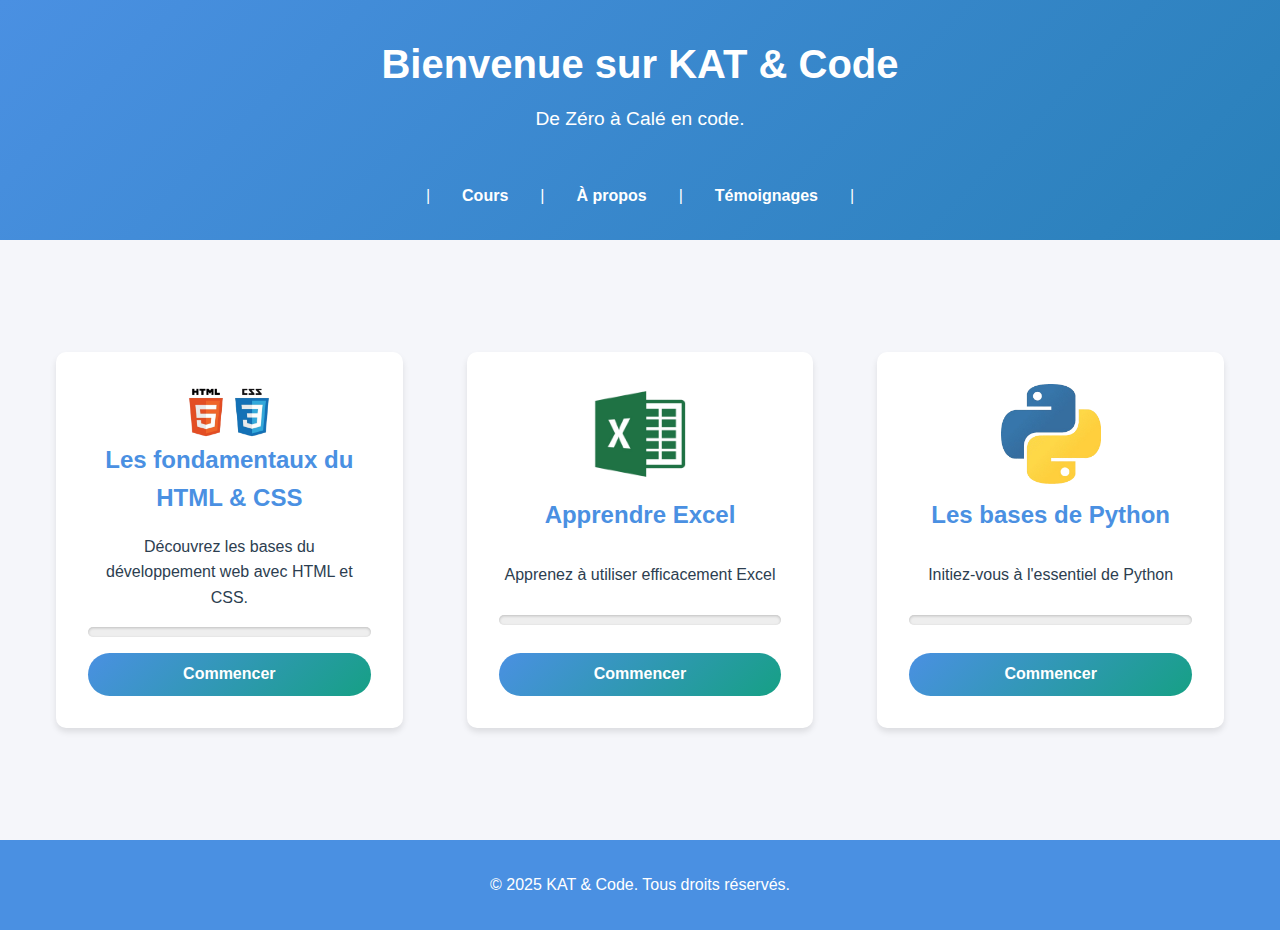
<file: index.html>
<!DOCTYPE html>
<html lang="fr">
<head>
    <meta charset="UTF-8">
    <meta name="viewport" content="width=device-width, initial-scale=1.0">
    <title>KAT & Code - 0 à Calé en code</title>
    <link rel="stylesheet" href="https://fardellatimothe.github.io/KAT-Code/styles/home-style.css">
</head>
<body>
    <header class="header">
        <h1>Bienvenue sur KAT & Code</h1>
        <p>De Zéro à Calé en code.</p>
        <nav class="nav"> |
            <a href="https://fardellatimothe.github.io/KAT-Code/index.html">Cours</a> |
            <a href="https://fardellatimothe.github.io/KAT-Code/pages-footer/a-propos.html">À propos</a> |
            <a href="https://fardellatimothe.github.io/KAT-Code/pages-footer/temoignage.html">Témoignages</a> |
        </nav>
    </header>

    <main>
        <section id="courses" class="courses-container">
            <div class="course-card">
                <img src="images/logo-html-css.png" class="course-icon"/>
                <h3>Les fondamentaux du HTML & CSS</h3>
                <p>Découvrez les bases du développement web avec HTML et CSS.</p>
                <div class="progress-bar">
                    <div class="progress" data-progress="0"></div>
                </div>
                <button class="start-btn" onclick="window.location.href='https://fardellatimothe.github.io/KAT-Code/html-css/html-css.html'">Commencer</button>
            </div>

            <div class="course-card">
                <img src="images/logo-excel.png" class="course-icon"/>
                <h3>Apprendre Excel</h3>
                <p>Apprenez à utiliser efficacement Excel</p>
                <div class="progress-bar">
                    <div class="progress" data-progress="0"></div>
                </div>
                <button class="start-btn" onclick="window.location.href='https://fardellatimothe.github.io/KAT-Code/excel/excel.html'">Commencer</button>
            </div>

            <div class="course-card">
                <img src="images/logo-python.png" class="course-icon"/>
                <h3>Les bases de Python</h3>
                <p>Initiez-vous à l'essentiel de Python</p>
                <div class="progress-bar">
                    <div class="progress" data-progress="0"></div>
                </div>
                <button class="start-btn" onclick="window.location.href='https://fardellatimothe.github.io/KAT-Code/python/python.html'">Commencer</button>
            </div>
        </section>
    </main>

    <footer>
        <p>&copy; 2025 KAT & Code. Tous droits réservés.</p>
    </footer>

    <script src="https://fardellatimothe.github.io/KAT-Code/home-script.js"></script>
</body>
</html>
</file>
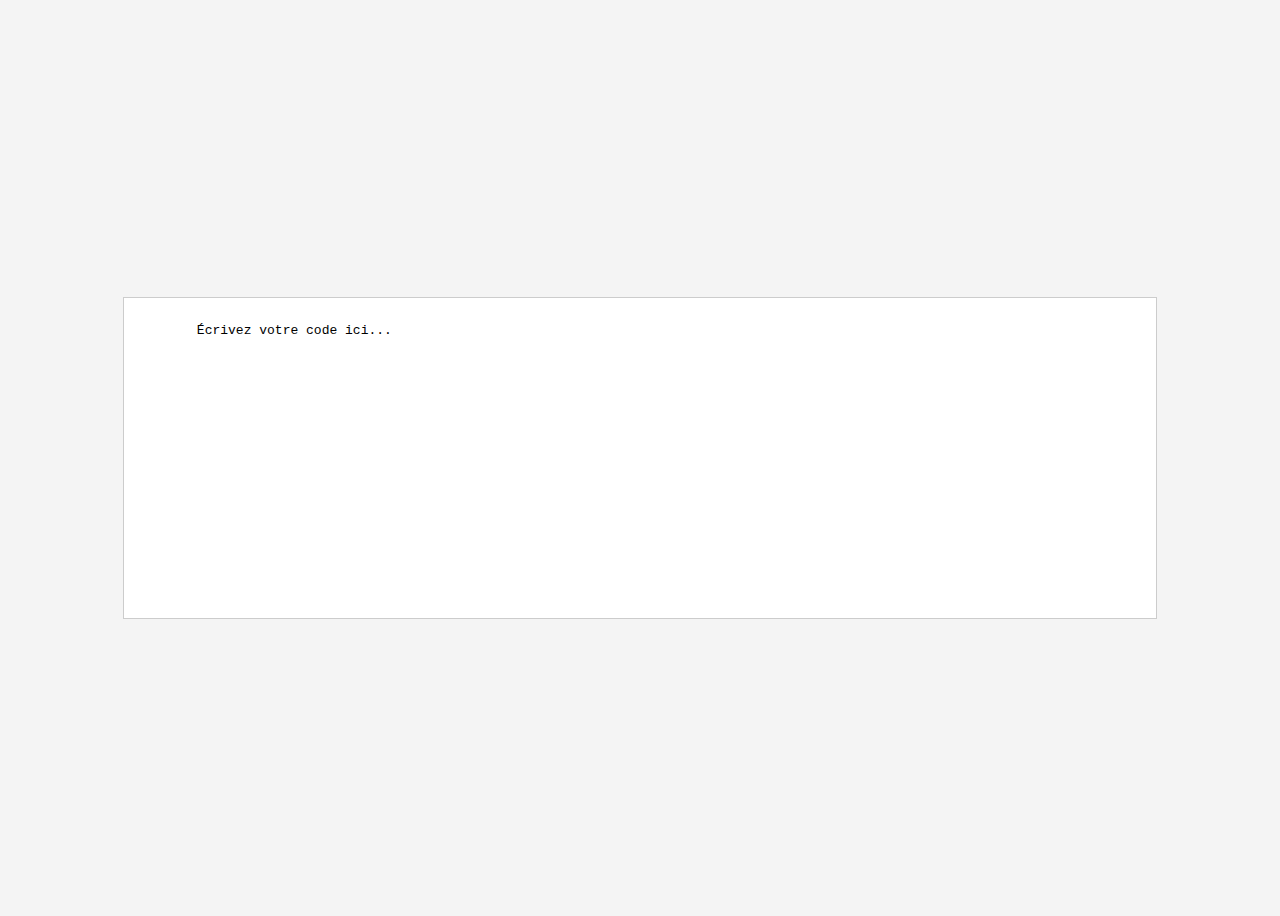
<file: test.html>
<!DOCTYPE html>
<html lang="fr">
<head>
    <meta charset="UTF-8">
    <meta name="viewport" content="width=device-width, initial-scale=1.0">
    <title>Éditeur Code</title>
    <style>
        body {
            font-family: Arial, sans-serif;
            display: flex;
            justify-content: center;
            align-items: center;
            height: 100vh;
            background-color: #f4f4f4;
        }
        .interactive-demo {
            width: 80%;
            height: 300px;
            background: #fff;
            border: 1px solid #ccc;
            padding: 10px;
            font-family: monospace;
            white-space: pre-wrap;
            outline: none;
            overflow-y: auto;
        }
    </style>
</head>
<body>

    <div class="interactive-demo" contenteditable="true" id="code-editor1">
        Écrivez votre code ici...
    </div>

    <script>
        document.addEventListener("DOMContentLoaded", () => {
            document.querySelectorAll(".interactive-demo").forEach(editor => {
                editor.addEventListener("keydown", function(e) {
                    if (e.key === "Tab") {
                        e.preventDefault();
                        const selection = window.getSelection();
                        const range = selection.getRangeAt(0);
                        const node = range.startContainer;
                        let offset = range.startOffset;

                        if (e.shiftKey) {
                            // Désindenter : Supprime 4 espaces au début de la ligne
                            let lineStart = node.textContent.lastIndexOf("\n", offset - 1) + 1;
                            if (node.textContent.startsWith("    ", lineStart)) {
                                node.textContent = node.textContent.substring(0, lineStart) +
                                    node.textContent.substring(lineStart + 4);
                                range.setStart(node, Math.max(lineStart, offset - 4));
                                range.setEnd(node, Math.max(lineStart, offset - 4));
                                selection.removeAllRanges();
                                selection.addRange(range);
                            }
                        } else {
                            // Ajouter une tabulation (4 espaces)
                            const tabNode = document.createTextNode("    ");
                            range.insertNode(tabNode);
                            range.setStartAfter(tabNode);
                            range.setEndAfter(tabNode);
                            selection.removeAllRanges();
                            selection.addRange(range);
                        }
                    }
                });
            });
        });
    </script>

</body>
</html>
</file>
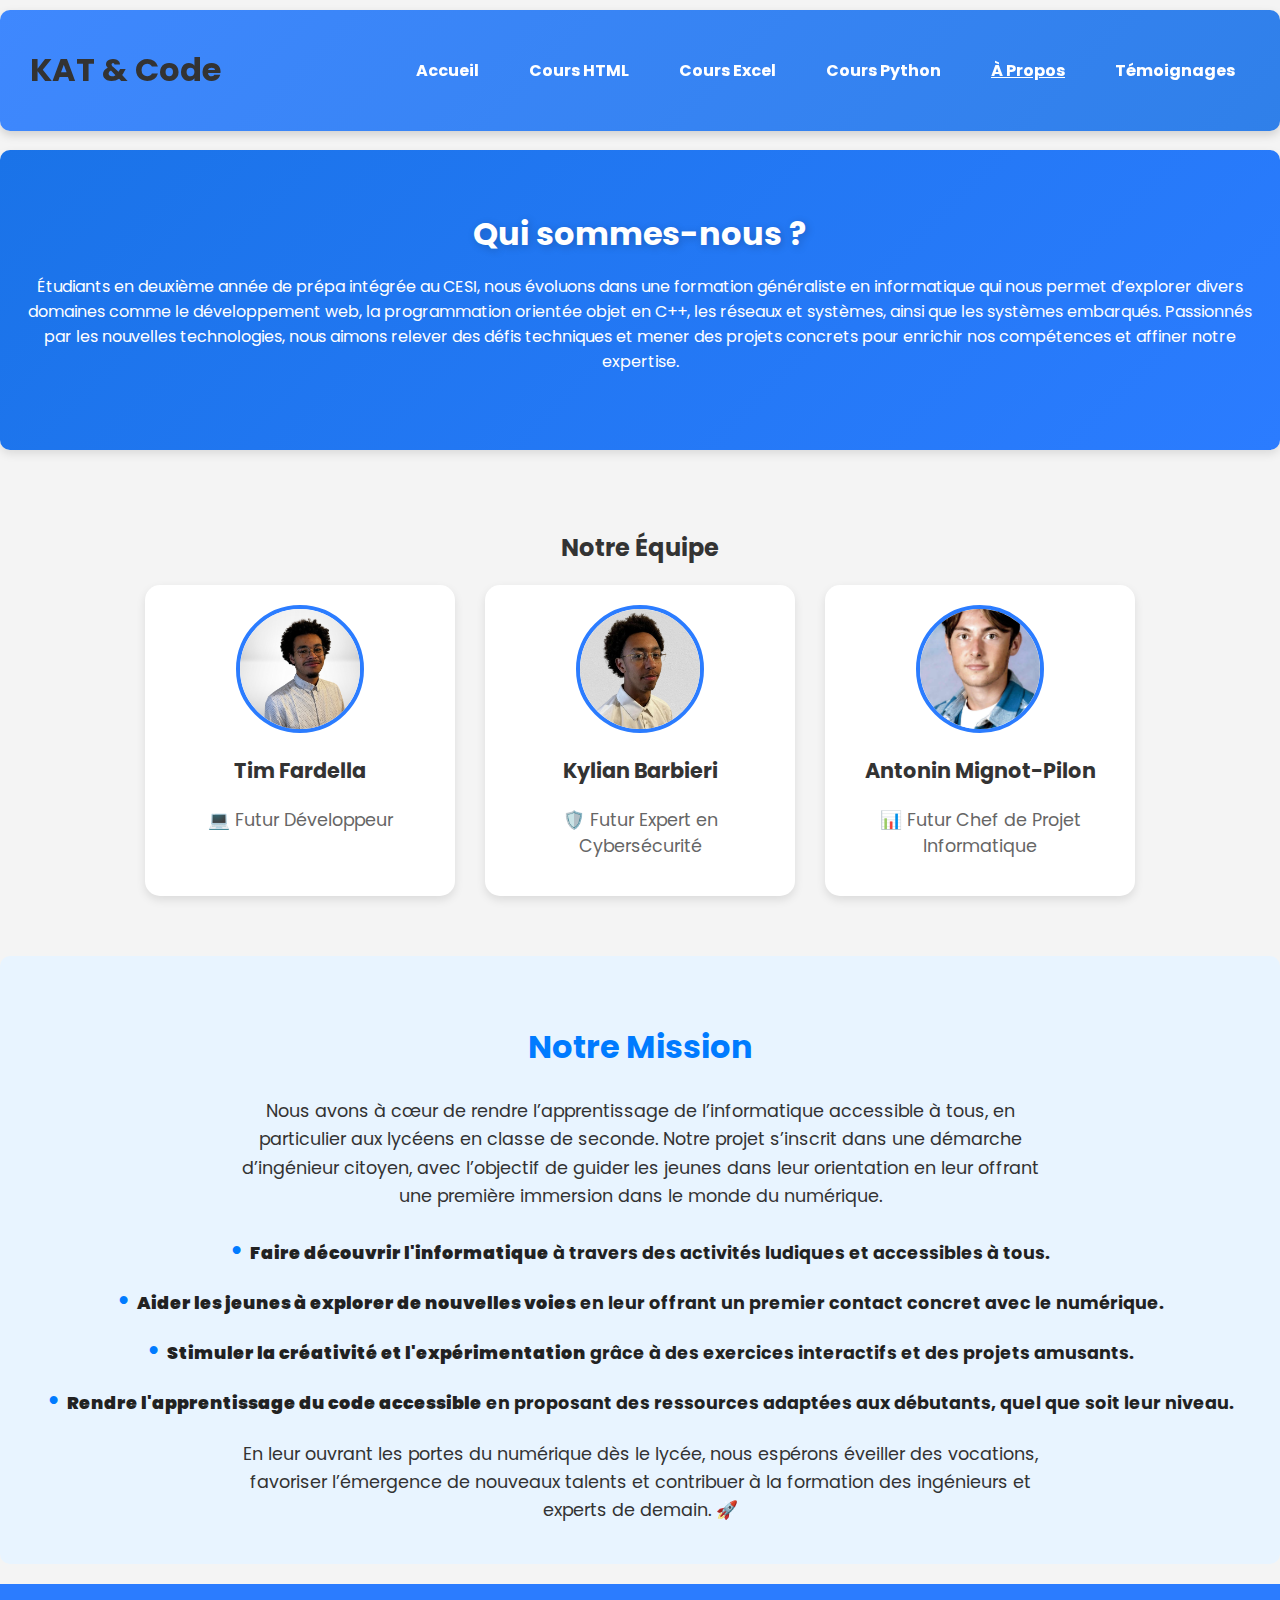
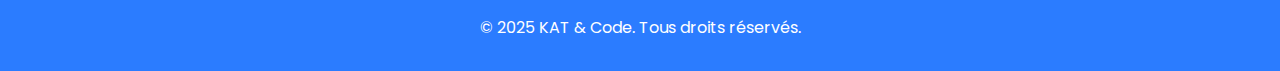
<file: pages-footer/a-propos.html>
<!DOCTYPE html>
<html lang="fr">
<head>
    <meta charset="UTF-8">
    <meta name="viewport" content="width=device-width, initial-scale=1.0">
    <title>À Propos - KAT & Code</title>
    <link rel="stylesheet" href="https://fardellatimothe.github.io/KAT-Code/styles/a-propos.css">
    <link href="https://fonts.googleapis.com/css2?family=Poppins:wght@400;600&display=swap" rel="stylesheet">
    <link rel="apple-touch-icon" sizes="180x180" href="https://fardellatimothe.github.io/KAT-Code/images/apple-touch-icon.png">
    <link rel="icon" type="image/png" sizes="32x32" href="https://fardellatimothe.github.io/KAT-Code/images/favicon-32x32.png">
    <link rel="icon" type="image/png" sizes="16x16" href="https://fardellatimothe.github.io/KAT-Code/images/favicon-16x16.png">
    <link rel="manifest" href="https://fardellatimothe.github.io/KAT-Code/images/site.webmanifest">
</head>
<body>

    <!-- Barre de navigation -->
    <nav class="navbar">
        <h1>KAT & Code</h1>
        <ul>
            <li><a href="https://fardellatimothe.github.io/KAT-Code/index.html">Accueil</a></li>
            <li><a href="https://fardellatimothe.github.io/KAT-Code/html-css/html-css.html">Cours HTML</a></li>
            <li><a href="https://fardellatimothe.github.io/KAT-Code/excel/excel-1.html">Cours Excel</a></li>
            <li><a href="https://katandcode.onrender.com/python">Cours Python</a></li>
            <li class="active"><a href="https://fardellatimothe.github.io/KAT-Code/a-propos.html">À Propos</a></li>
            <li><a href="https://fardellatimothe.github.io/KAT-Code/temoignages.html">Témoignages</a></li>
        </ul>
    </nav>

    <!-- Présentation -->
    <header class="header">
        <h2>Qui sommes-nous ?</h2>
        <p>Étudiants en deuxième année de prépa intégrée au CESI, nous évoluons dans une formation généraliste en informatique qui nous permet d’explorer divers domaines comme le développement web, la programmation orientée objet en C++, les réseaux et systèmes, ainsi que les systèmes embarqués. Passionnés par les nouvelles technologies, nous aimons relever des défis techniques et mener des projets concrets pour enrichir nos compétences et affiner notre expertise.</p>
    </header>     

    <!-- Section équipe -->
    <section class="team">
        <h2>Notre Équipe</h2>
        <div class="cards">
            <div class="card">
                <img src="https://fardellatimothe.github.io/KAT-Code/images/FARDELLA_Tim_Projet_Citoyen.png" alt="Tim Fardella">
                <h3>Tim Fardella</h3>
                <p>💻 Futur Développeur</p>
            </div>
            <div class="card">
                <img src="https://fardellatimothe.github.io/KAT-Code/images/BARBIERI_Kylian_Projet_Citoyen.png" alt="Kylian Barbieri">
                <h3>Kylian Barbieri</h3>
                <p>🛡️ Futur Expert en Cybersécurité</p>
            </div>
            <div class="card">
                <img src="https://fardellatimothe.github.io/KAT-Code/images/MIGNOT--PILON_Antonin_Projet_Citoyen.png" alt="Antonin Mignot-Pilon">
                <h3>Antonin Mignot-Pilon</h3>
                <p>📊 Futur Chef de Projet Informatique</p>
            </div>
        </div>
    </section>

    <!-- Vision -->
    <section class="vision">
        <h2>Notre Mission</h2>
        <p>
            Nous avons à cœur de rendre l’apprentissage de l’informatique accessible à tous, 
            en particulier aux lycéens en classe de seconde. Notre projet s’inscrit dans une démarche 
            d’ingénieur citoyen, avec l’objectif de guider les jeunes dans leur orientation en leur offrant 
            une première immersion dans le monde du numérique.
        </p>
    
        <ul class="mission-list">
            <li><i class="fas fa-laptop-code"></i> <strong>Faire découvrir l'informatique</strong> à travers des activités ludiques et accessibles à tous.</li>
            <li><i class="fas fa-graduation-cap"></i> <strong>Aider les jeunes à explorer de nouvelles voies</strong> en leur offrant un premier contact concret avec le numérique.</li>
            <li><i class="fas fa-lightbulb"></i> <strong>Stimuler la créativité et l'expérimentation</strong> grâce à des exercices interactifs et des projets amusants.</li>
            <li><i class="fas fa-universal-access"></i> <strong>Rendre l'apprentissage du code accessible</strong> en proposant des ressources adaptées aux débutants, quel que soit leur niveau.</li>
        </ul>        
    
        <p class="closing-text">
            En leur ouvrant les portes du numérique dès le lycée, nous espérons éveiller des vocations, 
            favoriser l’émergence de nouveaux talents et contribuer à la formation des ingénieurs et experts de demain. 🚀
        </p>
    </section>
    

    <!-- Pied de page -->
    <footer>
        <p>© 2025 KAT & Code. Tous droits réservés.</p>
    </footer>

    <script src="https://fardellatimothe.github.io/KAT-Code/scripts/a-propos.js"></script>

</body>
</html>
</file>
